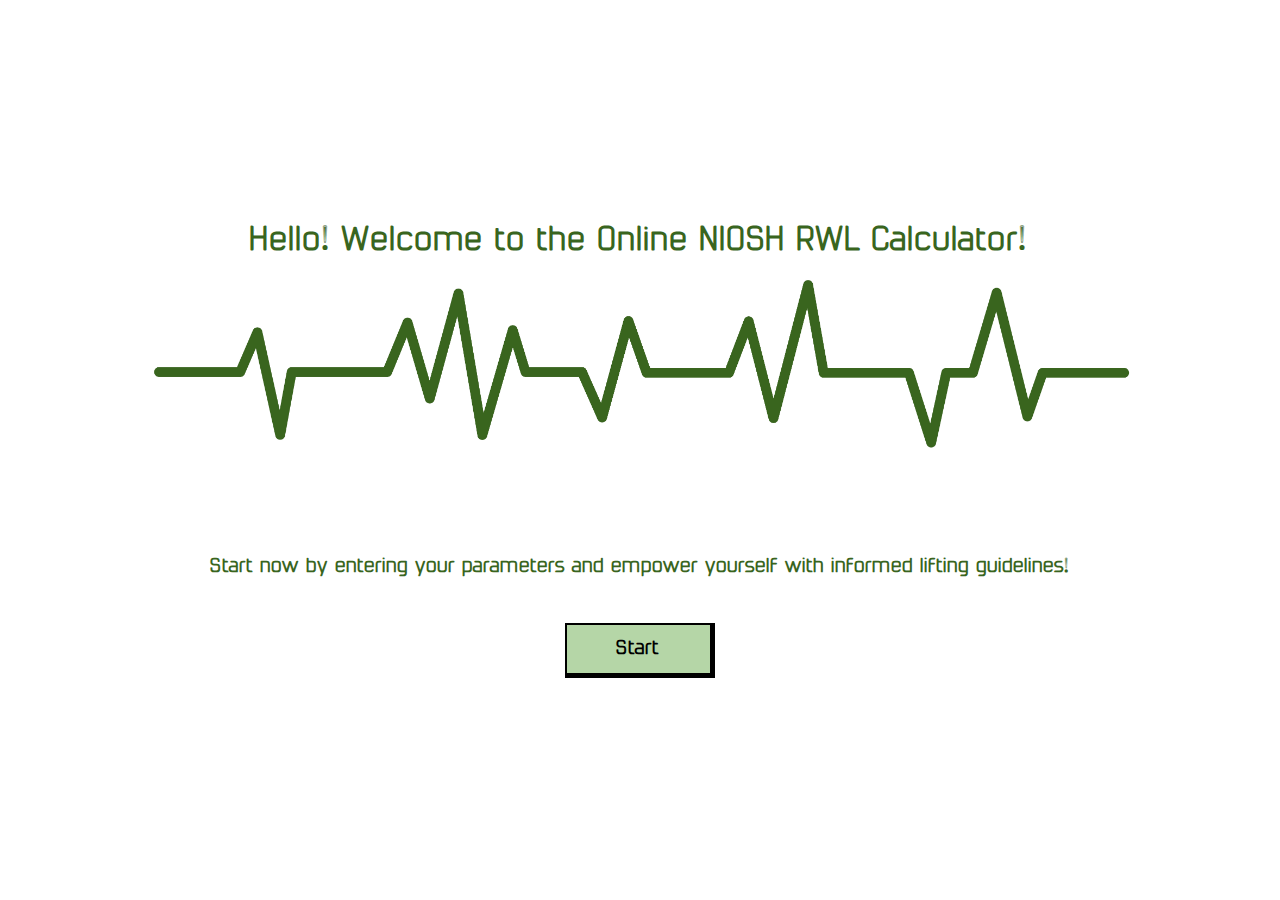
<file: templates/index.html>
<!DOCTYPE html>
<html lang="en">

<head>
    <!-- Main Meta Tags -->
    <meta charset="UTF-8">
    <meta http-equiv="X-UA-Compatible" content="IE=edge">
    <meta name="viewport" content="width=device-width, initial-scale=1.0">

    <!-- Important Meta Tags -->
    <meta name="author" content="enote" />
    <meta name="description" content="">
    <meta name="keywords" content="" />

    <!-- Library Styles -->
    <link rel="stylesheet" href="../static/assets/scss/libs/bootstrap.min.css">

    <!-- Main Style -->
    <link rel="stylesheet" href="../static/main.css" />

    <!-- Page Title & Icon -->
    <title>Index</title>
    <link rel="shortcut icon" href="../static/assets/images/icon.png" />

</head>

<body>


    <div class="content">
        <div class="container">

            <div class="upper-header">
                <h2 class="hello-h1">Hello! Welcome to the Online NIOSH RWL Calculator!</h2>
                <img src="/static/assets/images/2081.png" alt="">
            </div>

            <div class="lower-header">
                <p>Start now by entering your parameters and empower yourself with informed lifting guidelines!</p>
                <a href="/equation1">Start</a>
            </div>

        </div>
    </div>

    <!-- Main Scripts -->
    <script src="/static/assets/js/libs/jquery-3.6.3.min.js"></script>
    <script src="/static/assets/js/libs/bootstrap.min.js"></script>
    <script src="/static/assets/js/libs/popper.js"></script>
    <script src="/static/main.js"></script>


</body>

</html>
</file>
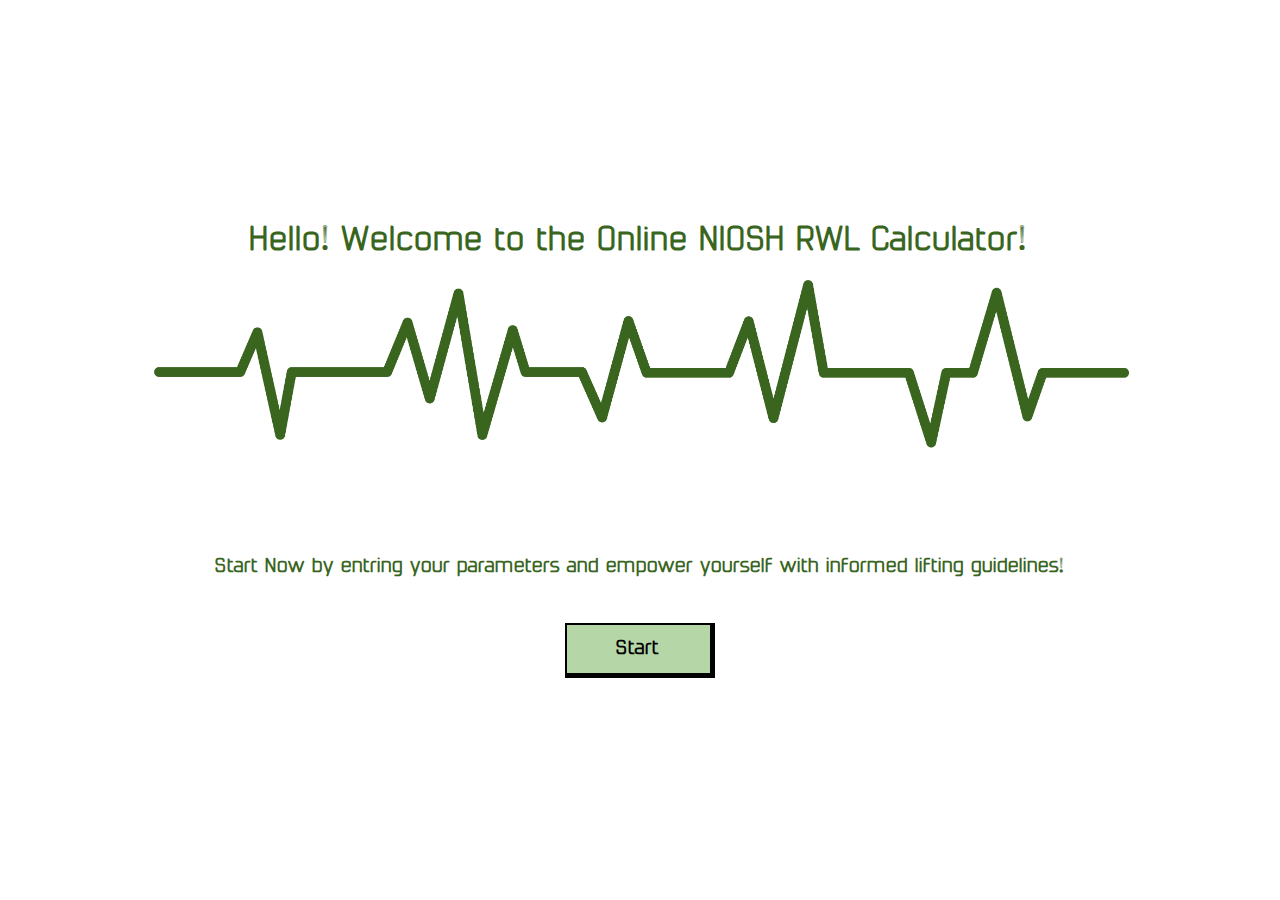
<file: Safty-main/templates/index.html>
<!DOCTYPE html>
<html lang="en">

<head>
    <!-- Main Meta Tags -->
    <meta charset="UTF-8">
    <meta http-equiv="X-UA-Compatible" content="IE=edge">
    <meta name="viewport" content="width=device-width, initial-scale=1.0">

    <!-- Important Meta Tags -->
    <meta name="author" content="enote" />
    <meta name="description" content="">
    <meta name="keywords" content="" />

    <!-- Library Styles -->
    <link rel="stylesheet" href="../static/assets/scss/libs/bootstrap.min.css">

    <!-- Main Style -->
    <link rel="stylesheet" href="../static/main.css" />

    <!-- Page Title & Icon -->
    <title>Index</title>
    <link rel="shortcut icon" href="../static/assets/images/icon.png" />

</head>

<body>


    <div class="content">
        <div class="container">

            <div class="upper-header">
                <h2 class="hello-h1">Hello! Welcome to the Online NIOSH RWL Calculator!</h2>
                <img src="/static/assets/images/2081.png" alt="">
            </div>

            <div class="lower-header">
                <p>Start Now by entring your parameters and empower yourself with informed lifting guidelines!</p>
                <a href="/equation1">Start</a>
            </div>

        </div>
    </div>

    <!-- Main Scripts -->
    <script src="/static/assets/js/libs/jquery-3.6.3.min.js"></script>
    <script src="/static/assets/js/libs/bootstrap.min.js"></script>
    <script src="/static/assets/js/libs/popper.js"></script>
    <script src="/static/main.js"></script>


</body>

</html>
</file>
<file: static/main.css>
@import url("https://fonts.googleapis.com/css2?family=Changa:wght@200;300;400;500;600;700;800&display=swap");
@import url("https://fonts.googleapis.com/css2?family=Cairo:wght@200;300;400;500;600;700;800;900;1000&family=Poppins:ital,wght@0,100;0,200;0,300;0,400;0,500;0,600;0,700;0,800;0,900;1,100;1,200;1,300;1,400;1,500;1,600;1,700;1,800;1,900&display=swap");
@import url("https://fonts.googleapis.com/css2?family=Syne:wght@400;500;600;700;800&display=swap");
@import url("https://fonts.googleapis.com/css2?family=Roboto:ital,wght@0,100;0,300;0,400;0,500;0,700;0,900;1,100;1,300;1,400;1,500;1,700;1,900&display=swap");
* {
  margin: 0;
  padding: 0;
  border: none;
  outline: none;
  box-sizing: border-box;
}

@font-face {
  font-family: "font-en";
  src: url(assets/fonts/cuyabra.otf);
}
* {
  box-sizing: border-box;
}

body {
  height: 100%;
  position: relative;
  direction: rtl;
  text-align: right;
  overflow-x: hidden;
  font-family: "cairo", sans-serif;
  font-family: "font-en";
}

.row {
  overflow: hidden;
}

.container-fluid {
  padding-right: 50px;
  padding-left: 50px;
}

.content {
  color: #000;
}

.row-inside-row {
  margin-right: -8px;
  margin-left: -8px;
}

.col-lg-1,
.col-lg-2,
.col-lg-3,
.col-lg-4,
.col-lg-5,
.col-lg-6,
.col-lg-7,
.col-lg-8,
.col-lg-9,
.col-lg-10,
.col-lg-11,
.col-lg-12,
.col-md-6,
.col-md-3,
.col-md-4,
.col-md-8,
.col-md-9 {
  padding-right: 8px;
  padding-left: 8px;
}

.list-unstyled {
  padding: 0;
}

.dark .light-theme {
  display: block;
}
.dark .dark-theme {
  display: none;
}

.dark-mode {
  overflow: hidden;
}

.light-theme {
  display: none;
}

.content {
  display: flex;
  align-items: center;
  justify-content: center;
  vertical-align: middle;
  width: 100%;
  height: 100vh;
  direction: ltr;
  text-align: left;
}
.content .hello-h1 {
  text-align: center;
  color: #39651e;
  font-weight: 600;
}
.content h3 {
  text-align: center;
  font-weight: 600;
}
.content .eq-box {
  border: 2px solid #39651e;
  padding: 10px 20px;
  display: table;
  text-align: center;
  margin: auto;
  margin-top: 15px;
  width: 600px;
}
.content .eq-box span {
  margin: 0 3px;
  font-weight: 600;
  font-size: 2rem;
}
.content .equ-note {
  font-weight: 600;
  font-size: 1.1rem;
  width: 600px;
  text-align: right;
  display: block;
  margin: 10px auto;
}
.content img {
  max-width: 100%;
  height: 185px;
  text-align: center;
  margin: auto;
  display: flex;
}
.content .active-span {
  color: #cf2a27;
}
.content .gray-span {
  color: #7b7a83;
}
.content .green-span {
  color: #62914e;
}
.content .yellow-span {
  color: #e99238;
}
.content .lower-equ {
  margin-top: 75px;
}
.content .lower-equ .lower-equ-line-img {
  max-width: 100%;
  height: auto;
  border-radius: 6px;
  border: 2px solid #000;
}
.content .lower-equ .input-line {
  text-align: center;
  margin-top: 35px;
  display: flex;
  align-items: center;
  justify-content: center;
}
.content .lower-equ .input-line span {
  font-size: 2.25rem;
  font-weight: 600;
  margin: 0 5px;
}
.content .lower-equ .input-line input {
  border: 2px solid #000;
  height: 50px;
  width: 150px;
  margin-right: 5px;
  border-radius: 4px;
  margin-top: 4px;
  padding: 10px 15px;
  font-weight: 600;
  font-size: 2.25rem;
}
.content .lower-equ-line-header {
  font-size: 1.75rem;
  font-weight: 600;
}
.content .lower-equ-line .info-icon {
  position: absolute;
  top: 5px;
  right: 10px;
  cursor: pointer;
}
.content .lower-equ-line .info-icon svg {
  height: 40px;
  width: 40px;
  fill: #cf2a27;
}
.content .pagnition {
  position: absolute;
  bottom: 0;
  left: 0;
  width: 95%;
}
.content .pagnition .pagnition-btns {
  display: flex;
  align-items: center;
  justify-content: space-between;
}
.content .pagnition .pagnition-btns .pagnition-btn {
  display: flex;
  align-items: center;
  text-decoration: none;
  font-size: 1.2rem;
  font-weight: 600;
  background: #b5d6a7;
  color: #000;
  padding: 5px 12px;
  margin-bottom: 15px;
  border-radius: 2px;
  border: 2px solid #000;
}
.content .pagnition .pagnition-btns .pagnition-btn svg {
  height: 25px;
  width: 25px;
  fill: #000;
}
.content .pagnition .pagnition-btns .next-btn {
  padding-right: 10px;
  cursor: pointer;
}
.content .pagnition .pagnition-btns .next-btn svg {
  margin-right: 10px;
}
.content .pagnition .pagnition-btns .back-btn {
  padding-left: 10px;
  cursor: pointer;
}
.content .pagnition .pagnition-btns .back-btn svg {
  margin-left: 10px;
}
.content .progress-bar {
  width: 100%;
  background: #FFF;
  border: 3px solid #000;
  height: 20px;
}
.content .progress-bar .inner-progress {
  background: #CCC;
  height: 20px;
}
.content .lower-header {
  margin-top: 100px;
  text-align: center;
}
.content .lower-header p {
  text-align: center;
  font-weight: 600;
  font-size: 1.2rem;
  color: #39651e;
}
.content .lower-header a {
  text-align: center;
  background: #b5d6a7;
  color: #000;
  font-size: 1.2rem;
  font-weight: 600;
  padding: 10px 50px;
  border-top: 2px solid #000;
  border-right: 5px solid #000;
  border-bottom: 5px solid #000;
  border-left: 2px solid #000;
  margin-top: 25px;
  display: inline-block;
  text-decoration: none;
}

.radio_container {
  display: flex;
  justify-content: space-around;
  align-items: center;
  background-color: #FFF;
  border-right: 2px solid #000;
  border-bottom: 3px solid #000;
  height: 50px;
  box-shadow: inset 0.5px 0.5px 2px 0 rgba(0, 0, 0, 0.15);
}

input[type=radio] {
  -webkit-appearance: none;
     -moz-appearance: none;
          appearance: none;
  display: none;
}

label {
  font-size: 1.1rem;
  font-weight: 600;
  display: flex;
  justify-content: center;
  align-items: center;
  background-color: inherit;
  height: 50px;
  text-align: center;
  overflow: hidden;
  transition: linear 0.3s;
  color: #000;
  border: 1px solid #000;
  margin-bottom: 0;
  padding: 0 20px;
  cursor: pointer;
}

input[type=radio]:checked + label {
  background-color: #b5d6a7;
  color: #000;
  font-weight: 900;
  transition: 0.3s;
}

.lower-equ-line-radio .input-line {
  text-align: left !important;
  justify-content: start !important;
}
.lower-equ-line-radio .input-line span {
  font-size: 1.2rem !important;
}

.popup {
  position: absolute;
  top: 50%;
  left: 50%;
  transform: translate(-50%, -50%);
  z-index: 15;
  padding: 25px;
  border: 2px solid #000;
  opacity: 0;
  visibility: hidden;
  background-color: #FFF;
  transition: all 0.4s ease-in-out;
  font-size: 1.3rem;
  font-weight: 600;
}
.popup span {
  margin-bottom: 15px;
  display: block;
}

.popup-pagination {
  position: absolute;
  top: 50%;
  left: 50%;
  transform: translate(-50%, -50%);
  z-index: 15;
  padding: 25px;
  border: 2px solid #000;
  opacity: 0;
  visibility: hidden;
  background-color: #FFF;
  transition: all 0.4s ease-in-out;
  font-size: 1.3rem;
  font-weight: 600;
  direction: ltr;
}
.popup-pagination span {
  margin-bottom: 15px;
  display: block;
}
.popup-pagination .input-line {
  text-align: center;
  margin-top: 35px;
  display: flex;
  align-items: center;
  justify-content: center;
}
.popup-pagination .input-line span {
  font-size: 2.25rem;
  font-weight: 600;
  margin: 0 5px;
}
.popup-pagination .input-line label {
  transition: all 0.3s ease-in-out;
}
.popup-pagination .input-line label:hover {
  background: #b5d6a7;
}
.popup-pagination .input-line a {
  text-decoration: none;
  color: #000;
}

.close-overlay {
  position: fixed;
  top: 0;
  left: 0;
  height: 100%;
  width: 100%;
  background: rgba(22, 22, 34, 0.6);
  z-index: 10;
  transition: all 0.4s ease-in-out;
  opacity: 0;
  visibility: hidden;
}

.open-popup {
  opacity: 1;
  visibility: visible;
}

.upper-page-header {
  font-size: 1.5rem;
  color: #575757;
  font-weight: 700 !important;
  text-align: left !important;
  margin: 0 20px 15px 20px;
}

.summary-part {
  padding: 25px;
  border: 2px solid #575757;
  margin: 0 25px;
  min-height: 1000px;
}

.summary-header h3 {
  font-size: 1.5rem;
  font-weight: 600;
  margin: 0;
}
.summary-header p {
  font-size: 0.9rem;
  margin: 0;
  color: #575757;
  font-weight: 700;
}
.summary-header span {
  color: #575757;
  font-size: 0.8rem;
  font-weight: 700;
}
.summary-header img {
  max-width: 100%;
  height: 75px;
}

.table-header {
  background-color: #adadad;
  padding: 10px 10px;
  margin-top: 15px;
}
.table-header span {
  padding: 0 5px;
  font-weight: 600;
}

.table-content-line {
  background-color: #fafafa;
  padding: 10px 10px;
}
.table-content-line span {
  padding: 0 5px;
  font-weight: 600;
  display: block;
}

.table-content-line:nth-of-type(even) {
  background-color: #FFF;
}

.summary-text-content {
  background-color: #d7d7d7;
  padding: 25px;
}
.summary-text-content p {
  font-weight: 600;
  margin-bottom: 0;
  font-size: 0.9rem;
}
.summary-text-content ul {
  padding-left: 20px;
}
.summary-text-content ul li {
  font-weight: 600;
  margin: 10px 0;
  font-size: 0.9rem;
}

.content-summary {
  display: block !important;
  padding: 20px 0 !important;
  height: auto !important;
}

.result-text {
  font-size: 2.2rem;
  font-weight: 700;
  padding: 10px 35px;
  border: 2px solid #000;
  background: #b6d7a8;
  display: table;
  margin: 0 auto 15px auto;
  text-align: center;
}

.result-text-danger {
  font-size: 2.2rem;
  font-weight: 700;
  padding: 10px 35px;
  border: 2px solid #000;
  background: #cf2a27;
  display: table;
  margin: 0 auto 15px auto;
  text-align: center;
  color: #FFF;
}

.font-900 {
  font-weight: 900;
}

.result-content .result-content-part .result-text {
  font-size: 1.75rem;
  padding: 7px 25px;
  margin: 25px auto 15px auto;
}
.result-content .result-content-part .result-content-info {
  border: 2px solid #000;
  padding: 50px 35px;
  font-size: 1.2rem;
  font-weight: 500;
  min-height: 250px;
  height: 250px;
  overflow-x: auto;
}
.result-content .result-content-part .result-content-info ul {
  padding-left: 15px;
}
.result-content .result-content-part .result-content-info p {
  margin: 5px 0;
}
.result-content .result-content-part .result-btn {
  text-align: center;
  background: #FFF;
  color: #000;
  font-size: 1.2rem;
  font-weight: 600;
  padding: 10px 50px;
  border-top: 2px solid #000;
  border-right: 5px solid #000;
  border-bottom: 5px solid #000;
  border-left: 2px solid #000;
  margin-top: 25px;
  display: inline-block;
  text-decoration: none;
  margin-left: auto;
  display: table;
}/*# sourceMappingURL=main.css.map */
.btn-no-style {
  background-color: transparent;
  border: none;
  padding: 0;
  margin: 0;
  font: inherit;
  cursor: pointer;
  outline: none; /* Remove outline on focus/click */
}
</file>
<file: Safty-main/static/main.css>
@import url("https://fonts.googleapis.com/css2?family=Changa:wght@200;300;400;500;600;700;800&display=swap");
@import url("https://fonts.googleapis.com/css2?family=Cairo:wght@200;300;400;500;600;700;800;900;1000&family=Poppins:ital,wght@0,100;0,200;0,300;0,400;0,500;0,600;0,700;0,800;0,900;1,100;1,200;1,300;1,400;1,500;1,600;1,700;1,800;1,900&display=swap");
@import url("https://fonts.googleapis.com/css2?family=Syne:wght@400;500;600;700;800&display=swap");
@import url("https://fonts.googleapis.com/css2?family=Roboto:ital,wght@0,100;0,300;0,400;0,500;0,700;0,900;1,100;1,300;1,400;1,500;1,700;1,900&display=swap");
* {
  margin: 0;
  padding: 0;
  border: none;
  outline: none;
  box-sizing: border-box;
}

@font-face {
  font-family: "font-en";
  src: url(assets/fonts/cuyabra.otf);
}
* {
  box-sizing: border-box;
}

body {
  height: 100%;
  position: relative;
  direction: rtl;
  text-align: right;
  overflow-x: hidden;
  font-family: "cairo", sans-serif;
  font-family: "font-en";
}

.row {
  overflow: hidden;
}

.container-fluid {
  padding-right: 50px;
  padding-left: 50px;
}

.content {
  color: #000;
}

.row-inside-row {
  margin-right: -8px;
  margin-left: -8px;
}

.col-lg-1,
.col-lg-2,
.col-lg-3,
.col-lg-4,
.col-lg-5,
.col-lg-6,
.col-lg-7,
.col-lg-8,
.col-lg-9,
.col-lg-10,
.col-lg-11,
.col-lg-12,
.col-md-6,
.col-md-3,
.col-md-4,
.col-md-8,
.col-md-9 {
  padding-right: 8px;
  padding-left: 8px;
}

.list-unstyled {
  padding: 0;
}

.dark .light-theme {
  display: block;
}
.dark .dark-theme {
  display: none;
}

.dark-mode {
  overflow: hidden;
}

.light-theme {
  display: none;
}

.content {
  display: flex;
  align-items: center;
  justify-content: center;
  vertical-align: middle;
  width: 100%;
  height: 100vh;
  direction: ltr;
  text-align: left;
}
.content .hello-h1 {
  text-align: center;
  color: #39651e;
  font-weight: 600;
}
.content h3 {
  text-align: center;
  font-weight: 600;
}
.content .eq-box {
  border: 2px solid #39651e;
  padding: 10px 20px;
  display: table;
  text-align: center;
  margin: auto;
  margin-top: 15px;
  width: 600px;
}
.content .eq-box span {
  margin: 0 3px;
  font-weight: 600;
  font-size: 2rem;
}
.content .equ-note {
  font-weight: 600;
  font-size: 1.1rem;
  width: 600px;
  text-align: right;
  display: block;
  margin: 10px auto;
}
.content img {
  max-width: 100%;
  height: 185px;
  text-align: center;
  margin: auto;
  display: flex;
}
.content .active-span {
  color: #cf2a27;
}
.content .gray-span {
  color: #7b7a83;
}
.content .green-span {
  color: #62914e;
}
.content .yellow-span {
  color: #e99238;
}
.content .lower-equ {
  margin-top: 75px;
}
.content .lower-equ .lower-equ-line-img {
  max-width: 100%;
  height: auto;
  border-radius: 6px;
  border: 2px solid #000;
}
.content .lower-equ .input-line {
  text-align: center;
  margin-top: 35px;
  display: flex;
  align-items: center;
  justify-content: center;
}
.content .lower-equ .input-line span {
  font-size: 2.25rem;
  font-weight: 600;
  margin: 0 5px;
}
.content .lower-equ .input-line input {
  border: 2px solid #000;
  height: 50px;
  width: 150px;
  margin-right: 5px;
  border-radius: 4px;
  margin-top: 4px;
  padding: 10px 15px;
  font-weight: 600;
  font-size: 2.25rem;
}
.content .lower-equ-line-header {
  font-size: 1.75rem;
  font-weight: 600;
}
.content .lower-equ-line .info-icon {
  position: absolute;
  top: 5px;
  right: 10px;
  cursor: pointer;
}
.content .lower-equ-line .info-icon svg {
  height: 40px;
  width: 40px;
  fill: #cf2a27;
}
.content .pagnition {
  position: absolute;
  bottom: 0;
  left: 0;
  width: 95%;
}
.content .pagnition .pagnition-btns {
  display: flex;
  align-items: center;
  justify-content: space-between;
}
.content .pagnition .pagnition-btns .pagnition-btn {
  display: flex;
  align-items: center;
  text-decoration: none;
  font-size: 1.2rem;
  font-weight: 600;
  background: #b5d6a7;
  color: #000;
  padding: 5px 12px;
  margin-bottom: 15px;
  border-radius: 2px;
  border: 2px solid #000;
}
.content .pagnition .pagnition-btns .pagnition-btn svg {
  height: 25px;
  width: 25px;
  fill: #000;
}
.content .pagnition .pagnition-btns .next-btn {
  padding-right: 10px;
  cursor: pointer;
}
.content .pagnition .pagnition-btns .next-btn svg {
  margin-right: 10px;
}
.content .pagnition .pagnition-btns .back-btn {
  padding-left: 10px;
  cursor: pointer;
}
.content .pagnition .pagnition-btns .back-btn svg {
  margin-left: 10px;
}
.content .progress-bar {
  width: 100%;
  background: #FFF;
  border: 3px solid #000;
  height: 20px;
}
.content .progress-bar .inner-progress {
  background: #CCC;
  height: 20px;
}
.content .lower-header {
  margin-top: 100px;
  text-align: center;
}
.content .lower-header p {
  text-align: center;
  font-weight: 600;
  font-size: 1.2rem;
  color: #39651e;
}
.content .lower-header a {
  text-align: center;
  background: #b5d6a7;
  color: #000;
  font-size: 1.2rem;
  font-weight: 600;
  padding: 10px 50px;
  border-top: 2px solid #000;
  border-right: 5px solid #000;
  border-bottom: 5px solid #000;
  border-left: 2px solid #000;
  margin-top: 25px;
  display: inline-block;
  text-decoration: none;
}

.radio_container {
  display: flex;
  justify-content: space-around;
  align-items: center;
  background-color: #FFF;
  border-right: 2px solid #000;
  border-bottom: 3px solid #000;
  height: 50px;
  box-shadow: inset 0.5px 0.5px 2px 0 rgba(0, 0, 0, 0.15);
}

input[type=radio] {
  -webkit-appearance: none;
     -moz-appearance: none;
          appearance: none;
  display: none;
}

label {
  font-size: 1.1rem;
  font-weight: 600;
  display: flex;
  justify-content: center;
  align-items: center;
  background-color: inherit;
  height: 50px;
  text-align: center;
  overflow: hidden;
  transition: linear 0.3s;
  color: #000;
  border: 1px solid #000;
  margin-bottom: 0;
  padding: 0 20px;
  cursor: pointer;
}

input[type=radio]:checked + label {
  background-color: #b5d6a7;
  color: #000;
  font-weight: 900;
  transition: 0.3s;
}

.lower-equ-line-radio .input-line {
  text-align: left !important;
  justify-content: start !important;
}
.lower-equ-line-radio .input-line span {
  font-size: 1.2rem !important;
}

.popup {
  position: absolute;
  top: 50%;
  left: 50%;
  transform: translate(-50%, -50%);
  z-index: 15;
  padding: 25px;
  border: 2px solid #000;
  opacity: 0;
  visibility: hidden;
  background-color: #FFF;
  transition: all 0.4s ease-in-out;
  font-size: 1.3rem;
  font-weight: 600;
}
.popup span {
  margin-bottom: 15px;
  display: block;
}

.popup-pagination {
  position: absolute;
  top: 50%;
  left: 50%;
  transform: translate(-50%, -50%);
  z-index: 15;
  padding: 25px;
  border: 2px solid #000;
  opacity: 0;
  visibility: hidden;
  background-color: #FFF;
  transition: all 0.4s ease-in-out;
  font-size: 1.3rem;
  font-weight: 600;
  direction: ltr;
}
.popup-pagination span {
  margin-bottom: 15px;
  display: block;
}
.popup-pagination .input-line {
  text-align: center;
  margin-top: 35px;
  display: flex;
  align-items: center;
  justify-content: center;
}
.popup-pagination .input-line span {
  font-size: 2.25rem;
  font-weight: 600;
  margin: 0 5px;
}
.popup-pagination .input-line label {
  transition: all 0.3s ease-in-out;
}
.popup-pagination .input-line label:hover {
  background: #b5d6a7;
}
.popup-pagination .input-line a {
  text-decoration: none;
  color: #000;
}

.close-overlay {
  position: fixed;
  top: 0;
  left: 0;
  height: 100%;
  width: 100%;
  background: rgba(22, 22, 34, 0.6);
  z-index: 10;
  transition: all 0.4s ease-in-out;
  opacity: 0;
  visibility: hidden;
}

.open-popup {
  opacity: 1;
  visibility: visible;
}

.upper-page-header {
  font-size: 1.5rem;
  color: #575757;
  font-weight: 700 !important;
  text-align: left !important;
  margin: 0 20px 15px 20px;
}

.summary-part {
  padding: 25px;
  border: 2px solid #575757;
  margin: 0 25px;
  min-height: 1000px;
}

.summary-header h3 {
  font-size: 1.5rem;
  font-weight: 600;
  margin: 0;
}
.summary-header p {
  font-size: 0.9rem;
  margin: 0;
  color: #575757;
  font-weight: 700;
}
.summary-header span {
  color: #575757;
  font-size: 0.8rem;
  font-weight: 700;
}
.summary-header img {
  max-width: 100%;
  height: 75px;
}

.table-header {
  background-color: #adadad;
  padding: 10px 10px;
  margin-top: 15px;
}
.table-header span {
  padding: 0 5px;
  font-weight: 600;
}

.table-content-line {
  background-color: #fafafa;
  padding: 10px 10px;
}
.table-content-line span {
  padding: 0 5px;
  font-weight: 600;
  display: block;
}

.table-content-line:nth-of-type(even) {
  background-color: #FFF;
}

.summary-text-content {
  background-color: #d7d7d7;
  padding: 25px;
}
.summary-text-content p {
  font-weight: 600;
  margin-bottom: 0;
  font-size: 0.9rem;
}
.summary-text-content ul {
  padding-left: 20px;
}
.summary-text-content ul li {
  font-weight: 600;
  margin: 10px 0;
  font-size: 0.9rem;
}

.content-summary {
  display: block !important;
  padding: 20px 0 !important;
  height: auto !important;
}

.result-text {
  font-size: 2.2rem;
  font-weight: 700;
  padding: 10px 35px;
  border: 2px solid #000;
  background: #b6d7a8;
  display: table;
  margin: 0 auto 15px auto;
  text-align: center;
}

.result-text-danger {
  font-size: 2.2rem;
  font-weight: 700;
  padding: 10px 35px;
  border: 2px solid #000;
  background: #cf2a27;
  display: table;
  margin: 0 auto 15px auto;
  text-align: center;
  color: #FFF;
}

.font-900 {
  font-weight: 900;
}

.result-content .result-content-part .result-text {
  font-size: 1.75rem;
  padding: 7px 25px;
  margin: 25px auto 15px auto;
}
.result-content .result-content-part .result-content-info {
  border: 2px solid #000;
  padding: 50px 35px;
  font-size: 1.2rem;
  font-weight: 500;
  min-height: 250px;
  height: 250px;
  overflow-x: auto;
}
.result-content .result-content-part .result-content-info ul {
  padding-left: 15px;
}
.result-content .result-content-part .result-content-info p {
  margin: 5px 0;
}
.result-content .result-content-part .result-btn {
  text-align: center;
  background: #FFF;
  color: #000;
  font-size: 1.2rem;
  font-weight: 600;
  padding: 10px 50px;
  border-top: 2px solid #000;
  border-right: 5px solid #000;
  border-bottom: 5px solid #000;
  border-left: 2px solid #000;
  margin-top: 25px;
  display: inline-block;
  text-decoration: none;
  margin-left: auto;
  display: table;
}/*# sourceMappingURL=main.css.map */
.btn-no-style {
  background-color: transparent;
  border: none;
  padding: 0;
  margin: 0;
  font: inherit;
  cursor: pointer;
  outline: none; /* Remove outline on focus/click */
}
</file>
